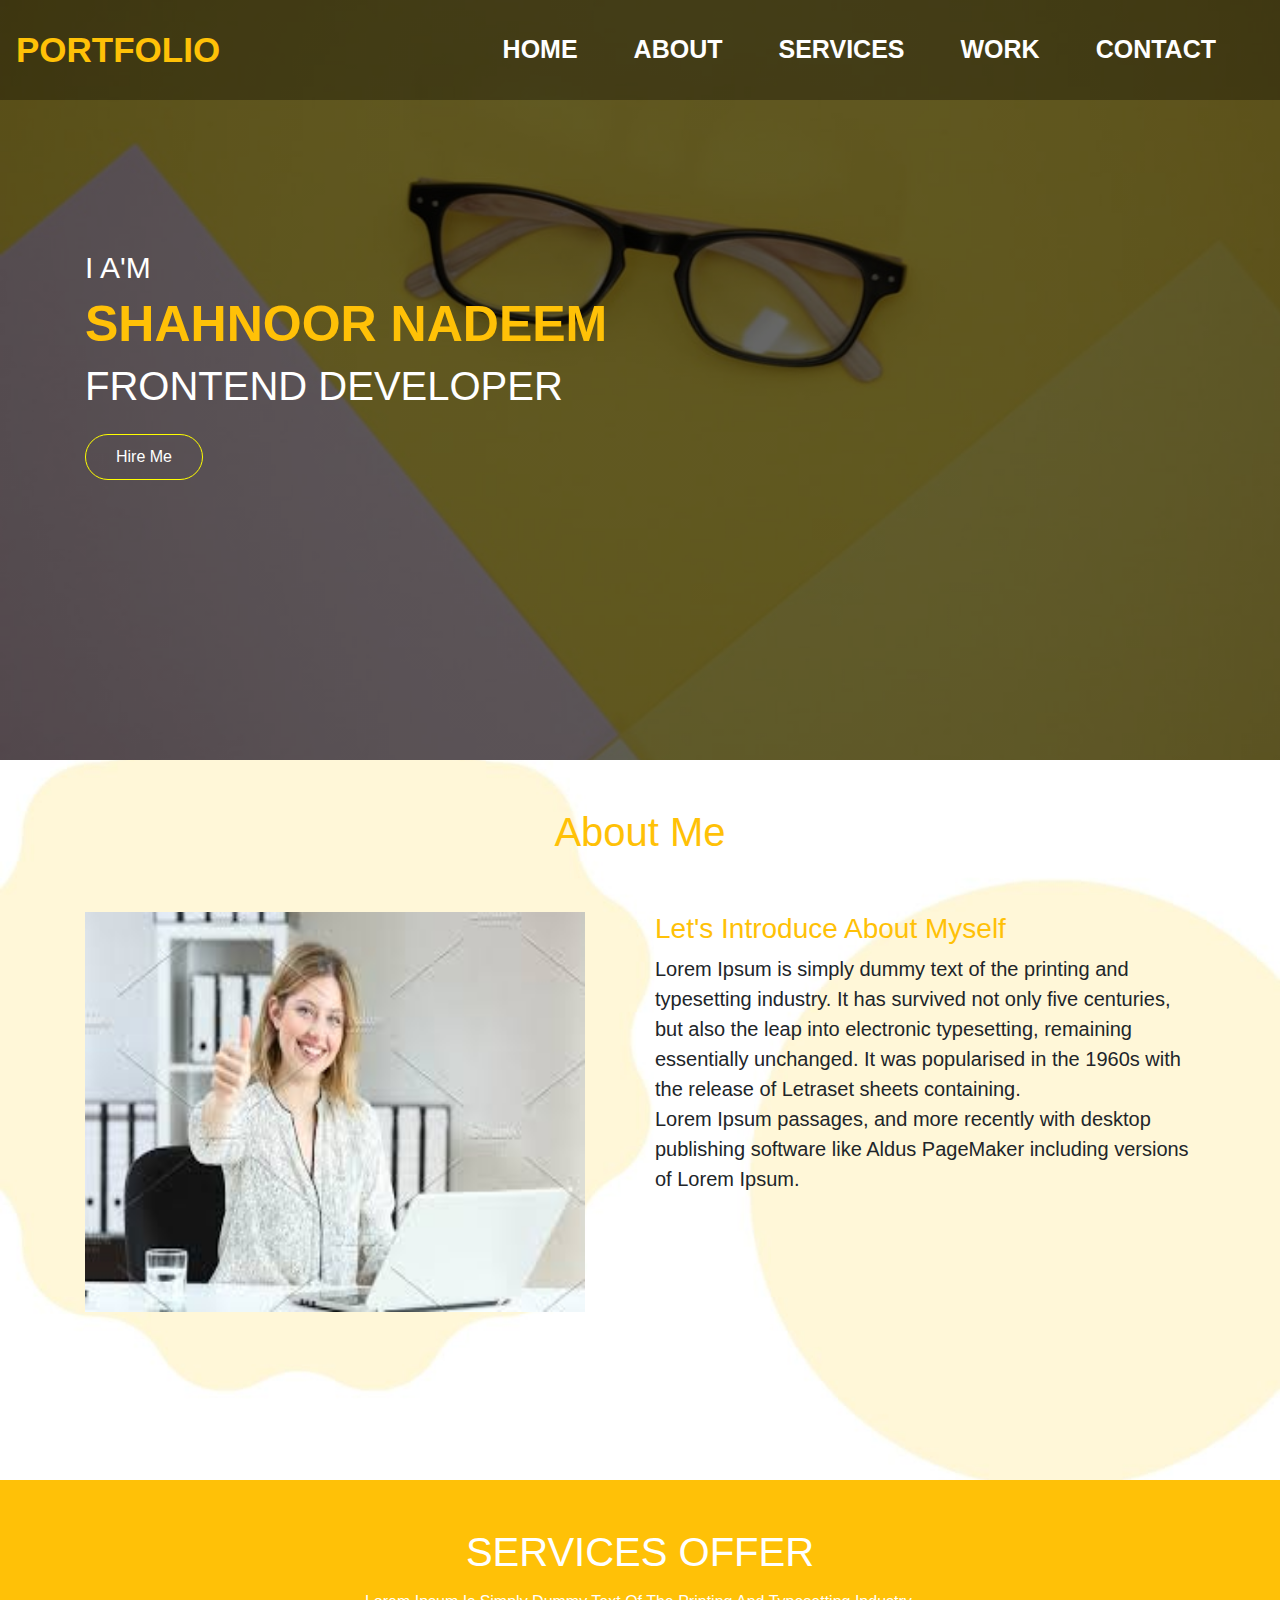
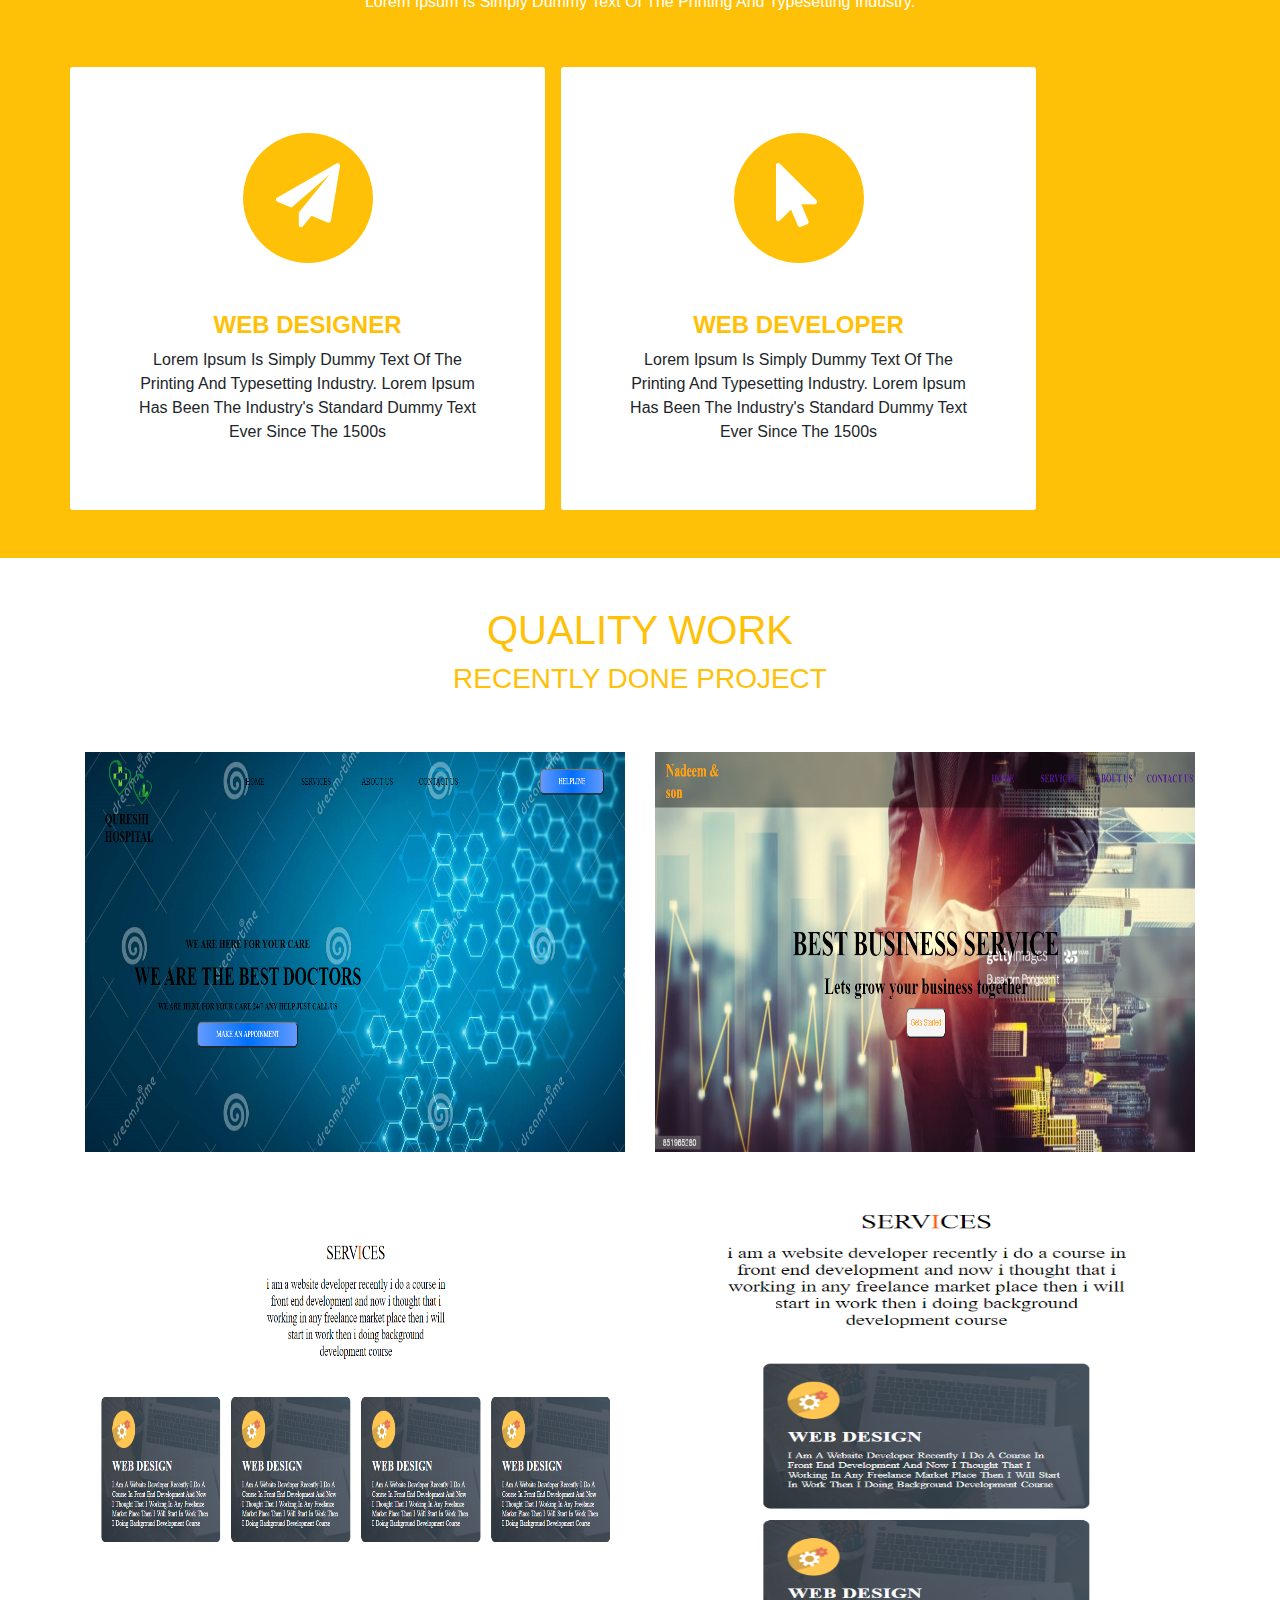
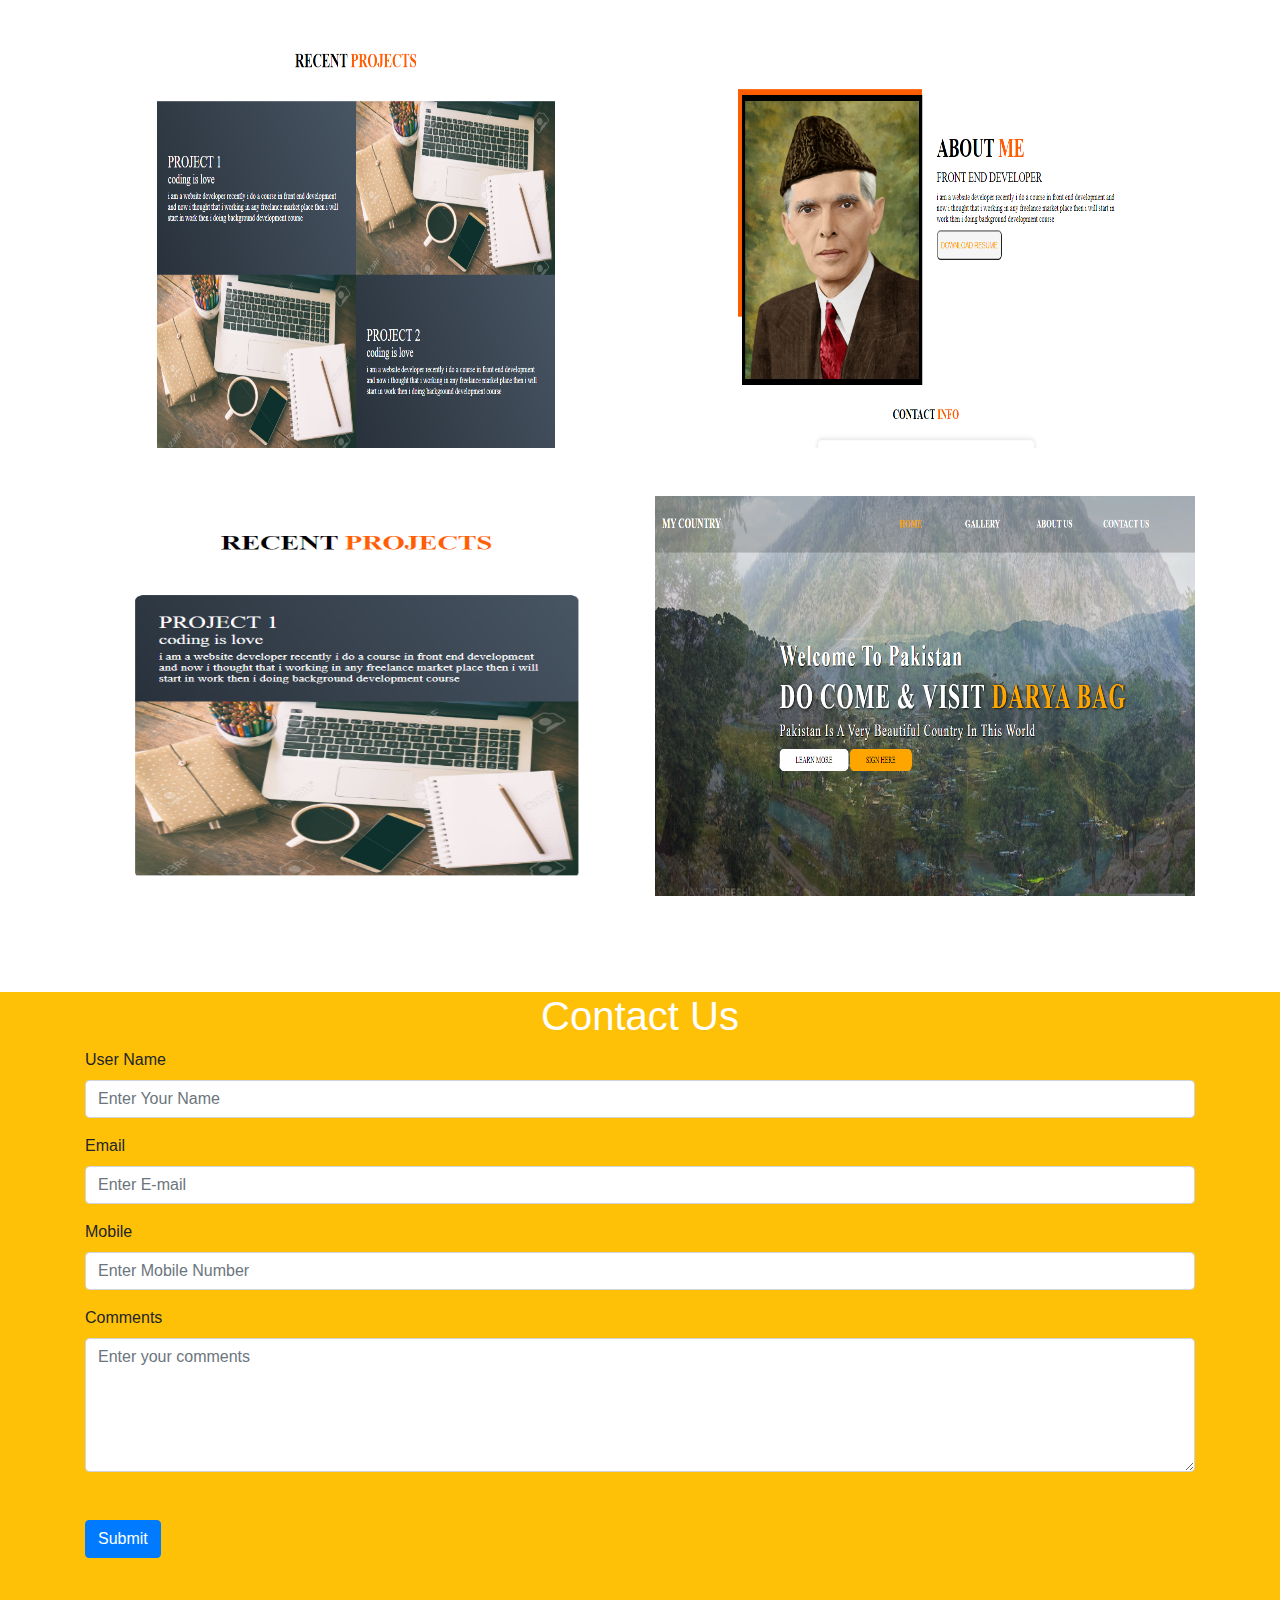
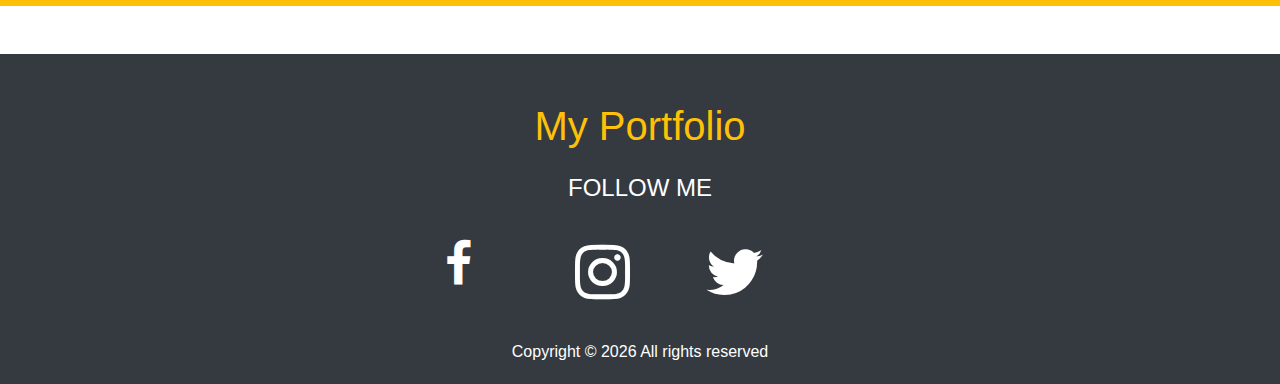
<file: index.html>
<!DOCTYPE html>
<html lang="en">
<head>
    <meta charset="UTF-8">
    <meta name="viewport" content="width=device-width, initial-scale=1.0">
    <title>My Portfolio</title>
    <!-- Latest compiled and minified CSS -->
<link rel="stylesheet" href="https://maxcdn.bootstrapcdn.com/bootstrap/4.5.2/css/bootstrap.min.css">
<link rel="stylesheet" href="/css/style.css" type="text/css">
<link rel="stylesheet" href=" https://stackpath.bootstrapcdn.com/font-awesome/4.7.0/css/font-awesome.min.css">


</head>
<body class="srce" data-spy="scroll" data-target=".navbar" data-offset="50" >
    
    <nav class="navbar navbar-expand-lg navbar-light ">
        <a class="navbar-brand text-warning" href="#">PORTFOLIO</a>
        <button class="navbar-toggler" type="button" data-toggle="collapse" data-target="#navbarSupportedContent" aria-controls="navbarSupportedContent" aria-expanded="false" aria-label="Toggle navigation">
          <span class="navbar-toggler-icon"></span>
        </button>
      
        <div class="collapse navbar-collapse" id="navbarSupportedContent">
          <ul class="navbar-nav ml-auto">
            <li class="nav-item active">
              <a class="nav-link text-white pr-5 text-center" href="/index.html">HOME<span class="sr-only">(current)</span></a>
            </li>
            <li class="nav-item">
              <a class="nav-link text-white pr-5 text-center" href="/about.html">ABOUT </a>
            </li>
            <li class="nav-item">
                <a class="nav-link text-white pr-5 text-center" href="/service.html">SERVICES</a>
            </li>
            <li class="nav-item">
                <a class="nav-link text-white pr-5 text-center" href="/contact.html">WORK</a>
            </li>
            <li class="nav-item">
                <a class="nav-link text-white pr-5 text-center" href="/contact.html">CONTACT </a>
            </li>
        </div>
      </nav>

      <!--middle section start-->

      <section class="middle">
         <div class="container text-white">
             <h5>I A'M</h5>
             <h1 class="text-warning">SHAHNOOR NADEEM</h1>
             <h4>FRONTEND DEVELOPER</h4>
             <button type="button" class="btn mt-3">Hire Me</button>

         </div>
      </section>


      <!--middle section start-->
      <!--About section start-->
       <section class="about">
      <div class="container">
         <h1 class="text-capitalize text-center text-warning pt-5">about me</h1>
         <div class="row " >
            <div class="pic  mt-5">
                <div class="col-lg-6 col-md-6 col-12">
                    <img src="/images/office.jpg" class="img-fluid" alt="">
                </div>
                 <div class="col-lg-6 col-md-6 col-12 para">
                   <h3 class="text-capitalize text-warning">let's introduce about myself</h3>
                   <p>Lorem Ipsum is simply dummy text of the printing and typesetting industry. It has survived not only five centuries, but also the leap into electronic typesetting, remaining essentially unchanged. It was popularised in the 1960s with the release of Letraset sheets containing.
                    <br> Lorem Ipsum passages, and more recently with desktop publishing software like Aldus PageMaker including versions of Lorem Ipsum.</p>
               </div>
   
   
            </div>
         </div>
      </div>
      </section>


      <!--About section closed--> 
      <!--Service section start-->

      <section class="services bg-warning ">
          <div class="container text-capitalize">
             <h1 class="text-center text-white pt-5">SERVICES OFFER</h1>
             <h6 class="text-center text-white pt-2 pb-5" >Lorem Ipsum is simply dummy text of the printing and typesetting industry.</h6>
             <div class="row">
             <div class="col-lg-5 col-md-5 col-12  text-center bg-white extra mr-3 mb-5  ">
                      <i class=" fa-4x fa fa-paper-plane PLACE bg-warning mt-3 two text-white" aria-hidden="true"></i>
                      <h4 class="mt-5 text-warning to">WEB DESIGNER</h4>
                        <p class="px-2">Lorem Ipsum is simply dummy text of the printing and typesetting industry. Lorem Ipsum has been the industry's standard 
                          dummy text ever since the 1500s</p>
             </div>
             <div class="col-lg-5 col-md-5 col-12  text-center extra bg-white mb-5  ">
                      <i class=" fa-4x fa fa-mouse-pointer PLACE bg-warning mt-3 two text-white" aria-hidden="true"></i>
                      <h4 class="mt-5 text-warning to">WEB DEVELOPER</h4>
                        <p class="px-2">Lorem Ipsum is simply dummy text of the printing and typesetting industry. Lorem Ipsum has been the industry's standard 
                          dummy text ever since the 1500s</p>
              </div>
            </div>
          </div>
      </section>




       <!--Service section closed-->

      <!----Quality work-->
      <section class="work ">
          <div class="container text-capitalize">
             <h1 class="text-center text-warning  pt-5">QUALITY WORK</h1>
             <h3 class="text-center text-warning">RECENTLY DONE PROJECT</h3>
             <div class="row">
             <div class="imeg mt-5 ">
                 <div class="col pb-5 ">
                     <img src="./images/1.png" class="img-fluid" alt="">
                 </div>
                 <div class="col pb-5 ">
                    <img src="./images/2.png" class="img-fluid" alt="">
                </div>
            </div>
        </div>


             <div class="row">
               <div class="imeg">
                <div class="col pb-5">
                    <img src="./images/3.png" class="img-fluid" alt="">
                </div>
                <div class="col pb-5">
                    <img src="./images/6.png" class="img-fluid" alt="">
                </div>

             </div>
             </div>

             <div class="row">
                <div class="imeg ">
                    <div class="col pb-5">
                       <img src="./images/4.png" class="img-fluid" alt="">
                   </div>
                   <div class="col pb-5">
                       <img src="./images/5.png" class="img-fluid" alt="">
                   </div>
                </div>
                </div>

                <div class="row">
                    <div class="imeg ">
                        <div class="col pb-5">
                           <img src="./images/7.png" class="img-fluid" alt="">
                       </div>
                       <div class="col pb-5">
                           <img src="./images/10.png" class="img-fluid" alt="">
                       </div>
                    </div>
                    </div>
          </div>
      </section>
        <!--quality work closed-->
        <!--contact section start-->

        <section class=" text-capitalize bg-warning contact mb-5">
            <div class="container">
              <h1 class="text-capitalize text-white text-center mt-5">Contact us</h1>
           <form action="/action_page.php">
             <div class="form-group">
               <label for="user name">user name</label>
               <input type="text" class="form-control" name="user" placeholder="Enter Your Name" id="email">
             </div>
             <div class="form-group">
               <label for="email">email</label>
               <input type="email" class="form-control" name="email" placeholder="Enter E-mail" id="pwd">
             </div>
             <div class="form-group">
               <label for="mobile">mobile</label>
               <input type="text" class="form-control" name="mobile" placeholder="Enter Mobile Number" id="pwd">
             </div>
             <div>
               <label for="Comment">Comments</label>
               <textarea name="comment" id="" class="form-control" cols="30" rows="5" placeholder="Enter your comments"></textarea>
             </div>
             
             
             <button type="submit" class="btn btn-primary mt-5 mb-5">Submit</button>
           </form>
           </div>
          </section>
        <!--contact section start-->

        <!--footer section start-->

        <footer class="bg-dark mb-3">
            <div  class="container">
                <h1 class="text-center text-capitalize text-warning pt-5 pb-3">my portfolio</h1>
                <h4 class="text-center text-white">FOLLOW ME</h4>

                <div class="row   icon">
                    
                   <a href="https://www.facebook.com/shahnoor.nadeem.792" target="blank"> <i class=" fa-3x fa fa-facebook PLACE two  text-white" aria-hidden="true"></i></a>
                  <a href="#"><i class=" fa-4x fa fa-instagram PLACE  two text-white" aria-hidden="true"></i></a>
                  <a href="#"><i class=" fa-4x fa fa-twitter PLACE  two text-white" aria-hidden="true"></i></a>
                </div>
            </div>

            <p class="text-center bg-dark  text-white">
                Copyright &copy;
                <script>
                  document.write(new Date().getFullYear());
                </script> All rights reserved 
               </p>
        </footer>
        <!--footer section closed-->
















    
<!-- jQuery library -->
<script src="https://ajax.googleapis.com/ajax/libs/jquery/3.5.1/jquery.min.js"></script>

<!-- Popper JS -->
<script src="https://cdnjs.cloudflare.com/ajax/libs/popper.js/1.16.0/umd/popper.min.js"></script>

<!-- Latest compiled JavaScript -->
<script src="https://maxcdn.bootstrapcdn.com/bootstrap/4.5.2/js/bootstrap.min.js"></script>
</body>
</html>
</file>
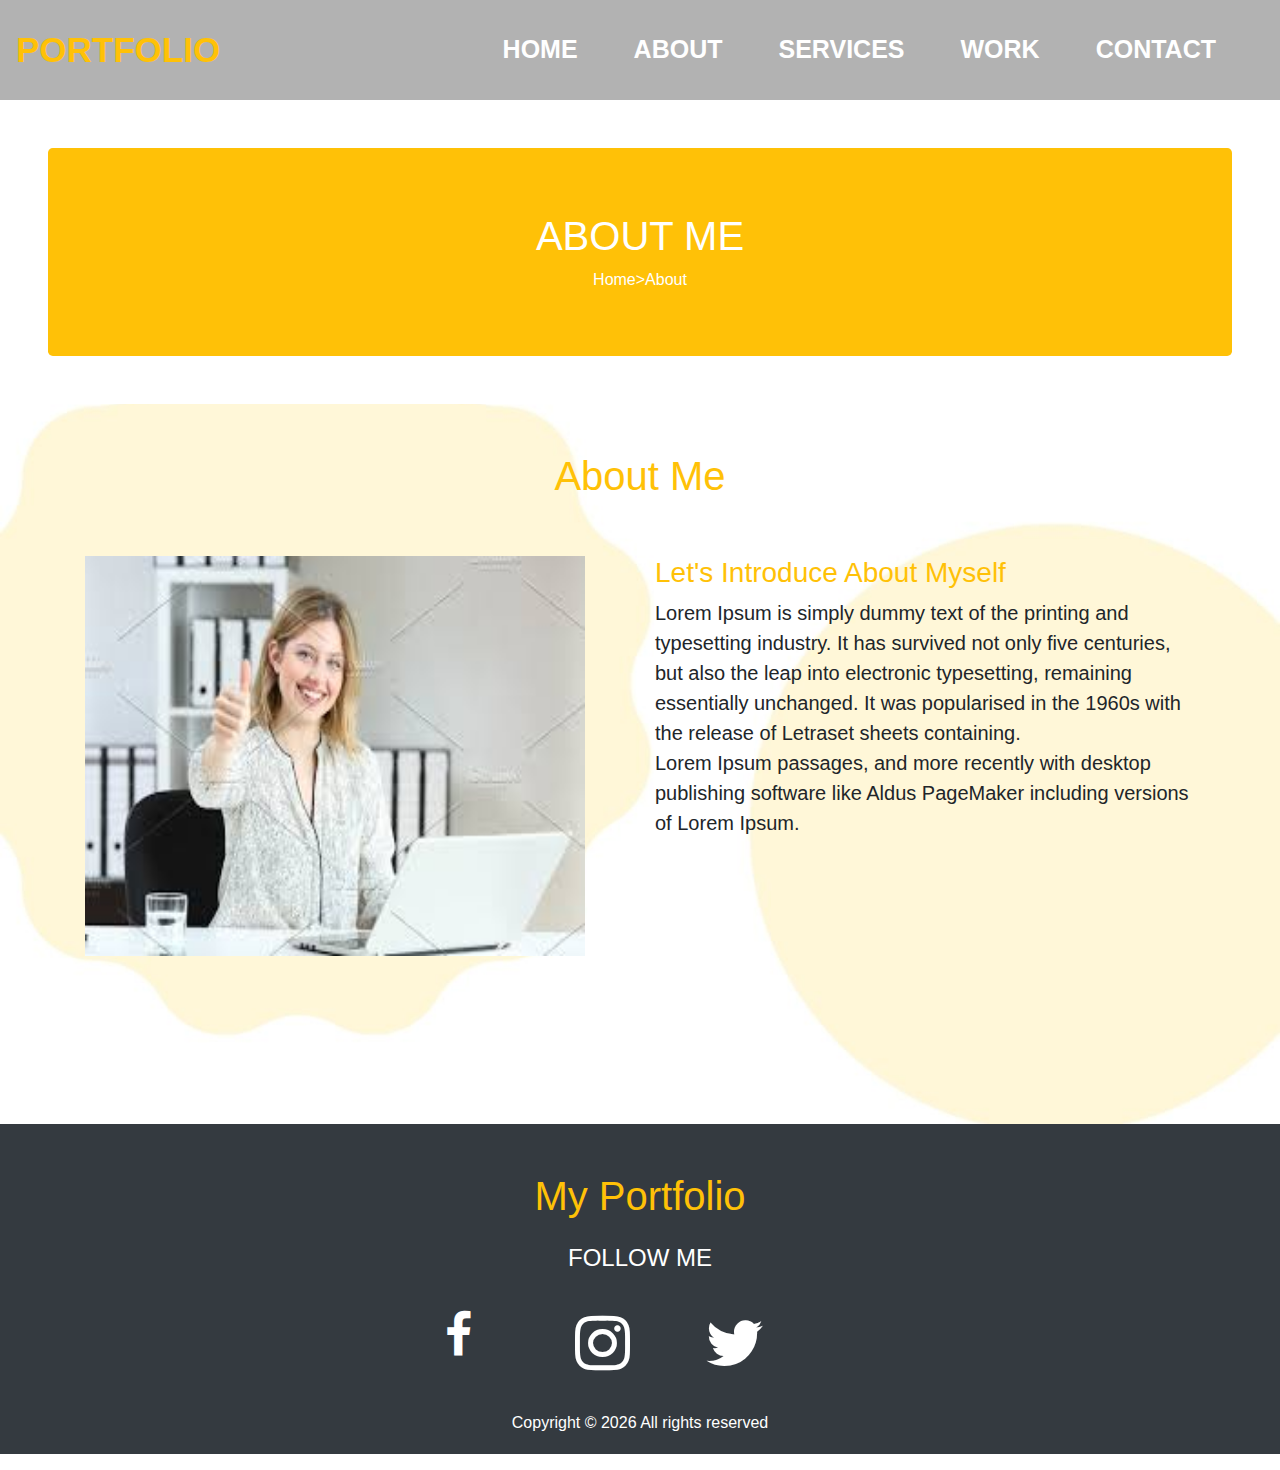
<file: about.html>
<!DOCTYPE html>
<html lang="en">
<head>
    <meta charset="UTF-8">
    <meta name="viewport" content="width=device-width, initial-scale=1.0">
    <title>My Portfolio</title>
    <!-- Latest compiled and minified CSS -->
<link rel="stylesheet" href="https://maxcdn.bootstrapcdn.com/bootstrap/4.5.2/css/bootstrap.min.css">
<link rel="stylesheet" href="/css/style.css" type="text/css">
<link rel="stylesheet" href=" https://stackpath.bootstrapcdn.com/font-awesome/4.7.0/css/font-awesome.min.css">


</head>
<body data-spy="scroll" data-target=".navbar" data-offset="50" >
    
    <nav class="navbar navbar-expand-lg navbar-light ">
        <a class="navbar-brand text-warning" href="#">PORTFOLIO</a>
        <button class="navbar-toggler" type="button" data-toggle="collapse" data-target="#navbarSupportedContent" aria-controls="navbarSupportedContent" aria-expanded="false" aria-label="Toggle navigation">
          <span class="navbar-toggler-icon"></span>
        </button>
      
        <div class="collapse navbar-collapse" id="navbarSupportedContent">
          <ul class="navbar-nav ml-auto">
            <li class="nav-item active">
              <a class="nav-link text-white pr-5 text-center" href="/index.html">HOME<span class="sr-only">(current)</span></a>
            </li>
            <li class="nav-item">
              <a class="nav-link text-white pr-5 text-center" href="/about.html">ABOUT </a>
            </li>
            <li class="nav-item">
                <a class="nav-link text-white pr-5 text-center" href="/service.html">SERVICES</a>
            </li>
            <li class="nav-item">
                <a class="nav-link text-white pr-5 text-center" href="/work.html">WORK</a>
            </li>
            <li class="nav-item">
                <a class="nav-link text-white pr-5 text-center" href="/contact.html">CONTACT </a>
            </li>
        </div>
      </nav>


      <div class="jumbotron bg-warning text-center text-white mx-5 my-5">
      <h1 class="text-center text-white">ABOUT ME</h1>
      <a href="/index.html">Home</a>>About
    </div>
        
    <!--About section start-->
    <section class="about">
        <div class="container">
           <h1 class="text-capitalize text-center text-warning pt-5">about me</h1>
           <div class="row " >
              <div class="pic  mt-5">
                  <div class="col-lg-6 col-md-6 col-12">
                      <img src="/images/office.jpg" class="img-fluid" alt="">
                  </div>
                   <div class="col-lg-6 col-md-6 col-12 para">
                     <h3 class="text-capitalize text-warning">let's introduce about myself</h3>
                     <p>Lorem Ipsum is simply dummy text of the printing and typesetting industry. It has survived not only five centuries, but also the leap into electronic typesetting, remaining essentially unchanged. It was popularised in the 1960s with the release of Letraset sheets containing.
                      <br> Lorem Ipsum passages, and more recently with desktop publishing software like Aldus PageMaker including versions of Lorem Ipsum.</p>
                 </div>
     
     
              </div>
           </div>
        </div>
        </section>
  
  
        <!--About section closed--> 

         <!--footer section start-->

         <footer class="bg-dark mb-3">
            <div  class="container">
                <h1 class="text-center text-capitalize text-warning pt-5 pb-3">my portfolio</h1>
                <h4 class="text-center text-white">FOLLOW ME</h4>

                <div class="row   icon">
                    
                   <a href="https://www.facebook.com/shahnoor.nadeem.792" target="blank"> <i class=" fa-3x fa fa-facebook PLACE two  text-white" aria-hidden="true"></i></a>
                  <a href="#"><i class=" fa-4x fa fa-instagram PLACE  two text-white" aria-hidden="true"></i></a>
                  <a href="#"><i class=" fa-4x fa fa-twitter PLACE  two text-white" aria-hidden="true"></i></a>
                </div>
            </div>

            <p class="text-center bg-dark  text-white">
                Copyright &copy;
                <script>
                  document.write(new Date().getFullYear());
                </script> All rights reserved 
               </p>
        </footer>
        <!--footer section closed-->



      





        <!-- jQuery library -->
<script src="https://ajax.googleapis.com/ajax/libs/jquery/3.5.1/jquery.min.js"></script>

<!-- Popper JS -->
<script src="https://cdnjs.cloudflare.com/ajax/libs/popper.js/1.16.0/umd/popper.min.js"></script>

<!-- Latest compiled JavaScript -->
<script src="https://maxcdn.bootstrapcdn.com/bootstrap/4.5.2/js/bootstrap.min.js"></script>



    </body>
</html>
</file>
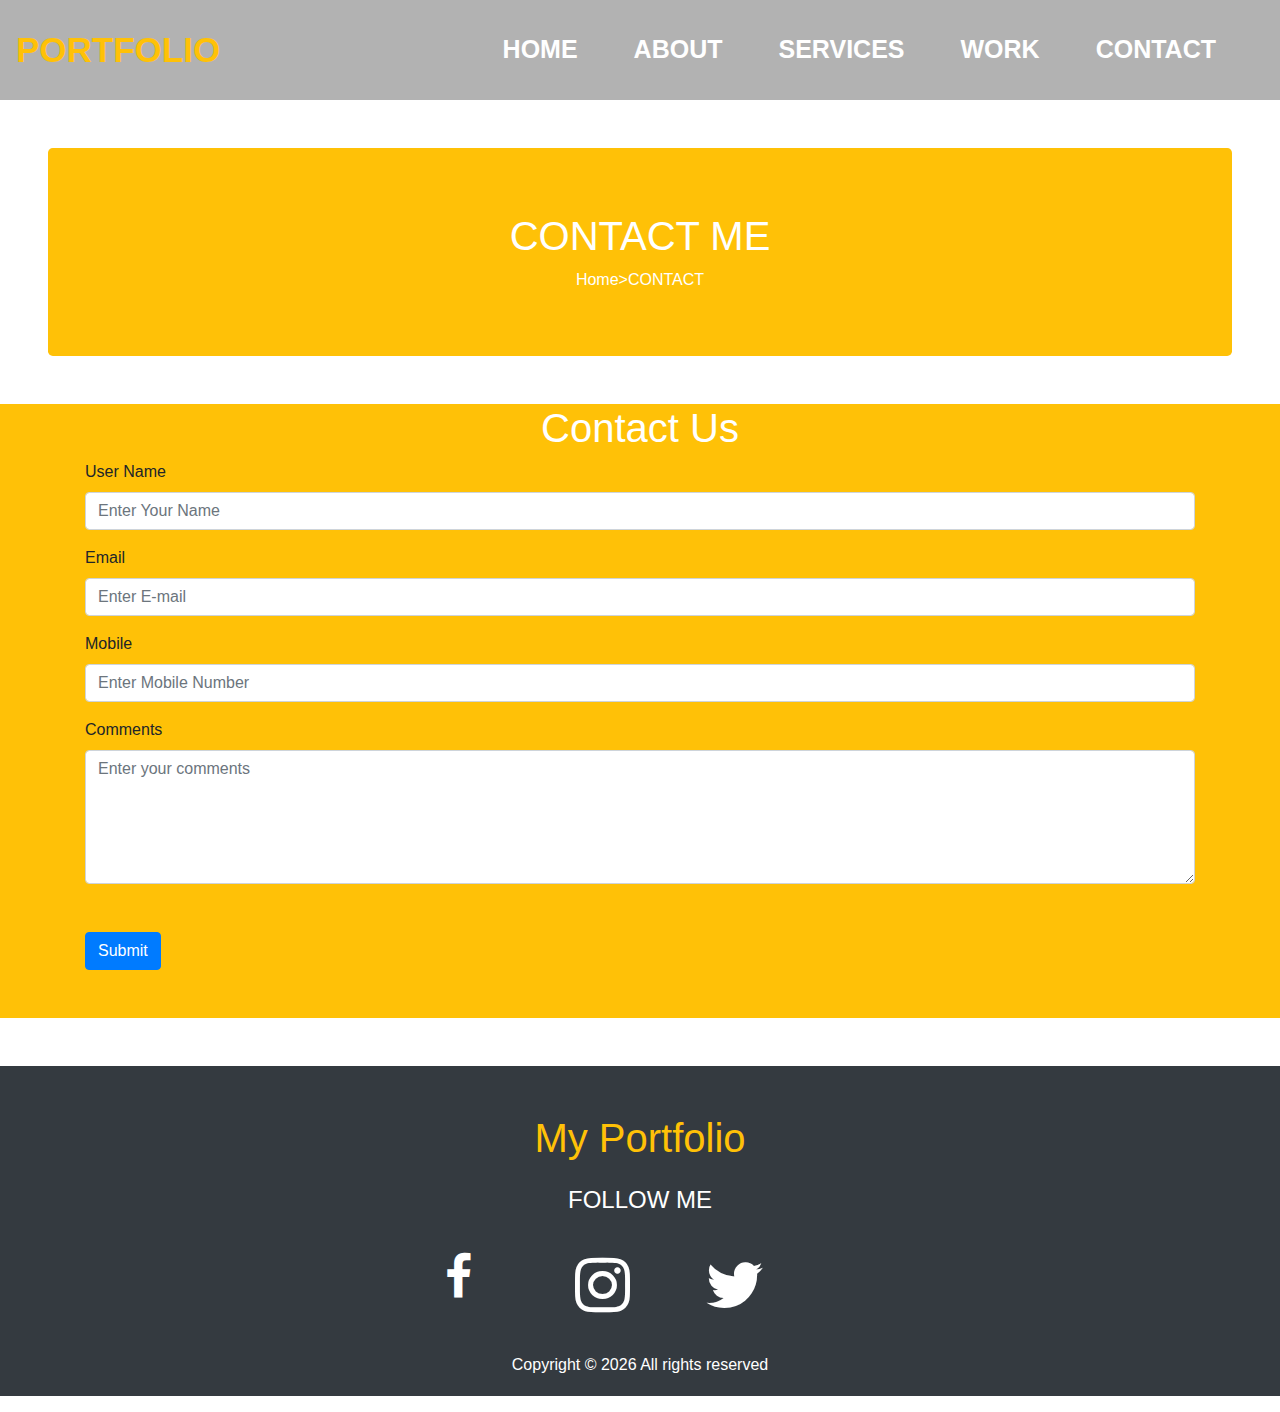
<file: contact.html>
<!DOCTYPE html>
<html lang="en">
<head>
    <meta charset="UTF-8">
    <meta name="viewport" content="width=device-width, initial-scale=1.0">
    <title>My Portfolio</title>
    <!-- Latest compiled and minified CSS -->
<link rel="stylesheet" href="https://maxcdn.bootstrapcdn.com/bootstrap/4.5.2/css/bootstrap.min.css">
<link rel="stylesheet" href="/css/style.css" type="text/css">
<link rel="stylesheet" href=" https://stackpath.bootstrapcdn.com/font-awesome/4.7.0/css/font-awesome.min.css">


</head>
<body data-spy="scroll" data-target=".navbar" data-offset="50" >
    
    <nav class="navbar navbar-expand-lg navbar-light ">
        <a class="navbar-brand text-warning" href="#">PORTFOLIO</a>
        <button class="navbar-toggler" type="button" data-toggle="collapse" data-target="#navbarSupportedContent" aria-controls="navbarSupportedContent" aria-expanded="false" aria-label="Toggle navigation">
          <span class="navbar-toggler-icon"></span>
        </button>
      
        <div class="collapse navbar-collapse" id="navbarSupportedContent">
          <ul class="navbar-nav ml-auto">
            <li class="nav-item active">
              <a class="nav-link text-white pr-5 text-center" href="/index.html">HOME<span class="sr-only">(current)</span></a>
            </li>
            <li class="nav-item">
              <a class="nav-link text-white pr-5 text-center" href="/about.html">ABOUT </a>
            </li>
            <li class="nav-item">
                <a class="nav-link text-white pr-5 text-center" href="/service.html">SERVICES</a>
            </li>
            <li class="nav-item">
                <a class="nav-link text-white pr-5 text-center" href="/work.html">WORK</a>
            </li>
            <li class="nav-item">
                <a class="nav-link text-white pr-5 text-center" href="/contact.html">CONTACT </a>
            </li>
        </div>
      </nav>



      <div class="jumbotron bg-warning text-center text-white mx-5 my-5">
        <h1 class="text-center text-white">CONTACT ME</h1>
        <a href="/index.html">Home</a>>CONTACT 
      </div>


 <!--contact section start-->

 <section class=" text-capitalize bg-warning contact mb-5">
    <div class="container">
      <h1 class="text-capitalize text-white text-center mt-5">Contact us</h1>
   <form action="/action_page.php">
     <div class="form-group">
       <label for="user name">user name</label>
       <input type="text" class="form-control" name="user" placeholder="Enter Your Name" id="email">
     </div>
     <div class="form-group">
       <label for="email">email</label>
       <input type="email" class="form-control" name="email" placeholder="Enter E-mail" id="pwd">
     </div>
     <div class="form-group">
       <label for="mobile">mobile</label>
       <input type="text" class="form-control" name="mobile" placeholder="Enter Mobile Number" id="pwd">
     </div>
     <div>
       <label for="Comment">Comments</label>
       <textarea name="comment" id="" class="form-control" cols="30" rows="5" placeholder="Enter your comments"></textarea>
     </div>
     
     
     <button type="submit" class="btn btn-primary mt-5 mb-5">Submit</button>
   </form>
   </div>
  </section>
<!--contact section start-->









       <!--footer section start-->

       <footer class="bg-dark mb-3">
        <div  class="container">
            <h1 class="text-center text-capitalize text-warning pt-5 pb-3">my portfolio</h1>
            <h4 class="text-center text-white">FOLLOW ME</h4>

            <div class="row   icon">
                
               <a href="https://www.facebook.com/shahnoor.nadeem.792" target="blank"> <i class=" fa-3x fa fa-facebook PLACE two  text-white" aria-hidden="true"></i></a>
              <a href="#"><i class=" fa-4x fa fa-instagram PLACE  two text-white" aria-hidden="true"></i></a>
              <a href="#"><i class=" fa-4x fa fa-twitter PLACE  two text-white" aria-hidden="true"></i></a>
            </div>
        </div>

        <p class="text-center bg-dark  text-white">
            Copyright &copy;
            <script>
              document.write(new Date().getFullYear());
            </script> All rights reserved 
           </p>
    </footer>
    <!--footer section closed-->

















<!-- jQuery library -->
<script src="https://ajax.googleapis.com/ajax/libs/jquery/3.5.1/jquery.min.js"></script>

<!-- Popper JS -->
<script src="https://cdnjs.cloudflare.com/ajax/libs/popper.js/1.16.0/umd/popper.min.js"></script>

<!-- Latest compiled JavaScript -->
<script src="https://maxcdn.bootstrapcdn.com/bootstrap/4.5.2/js/bootstrap.min.js"></script>
</body>
</html>
</file>
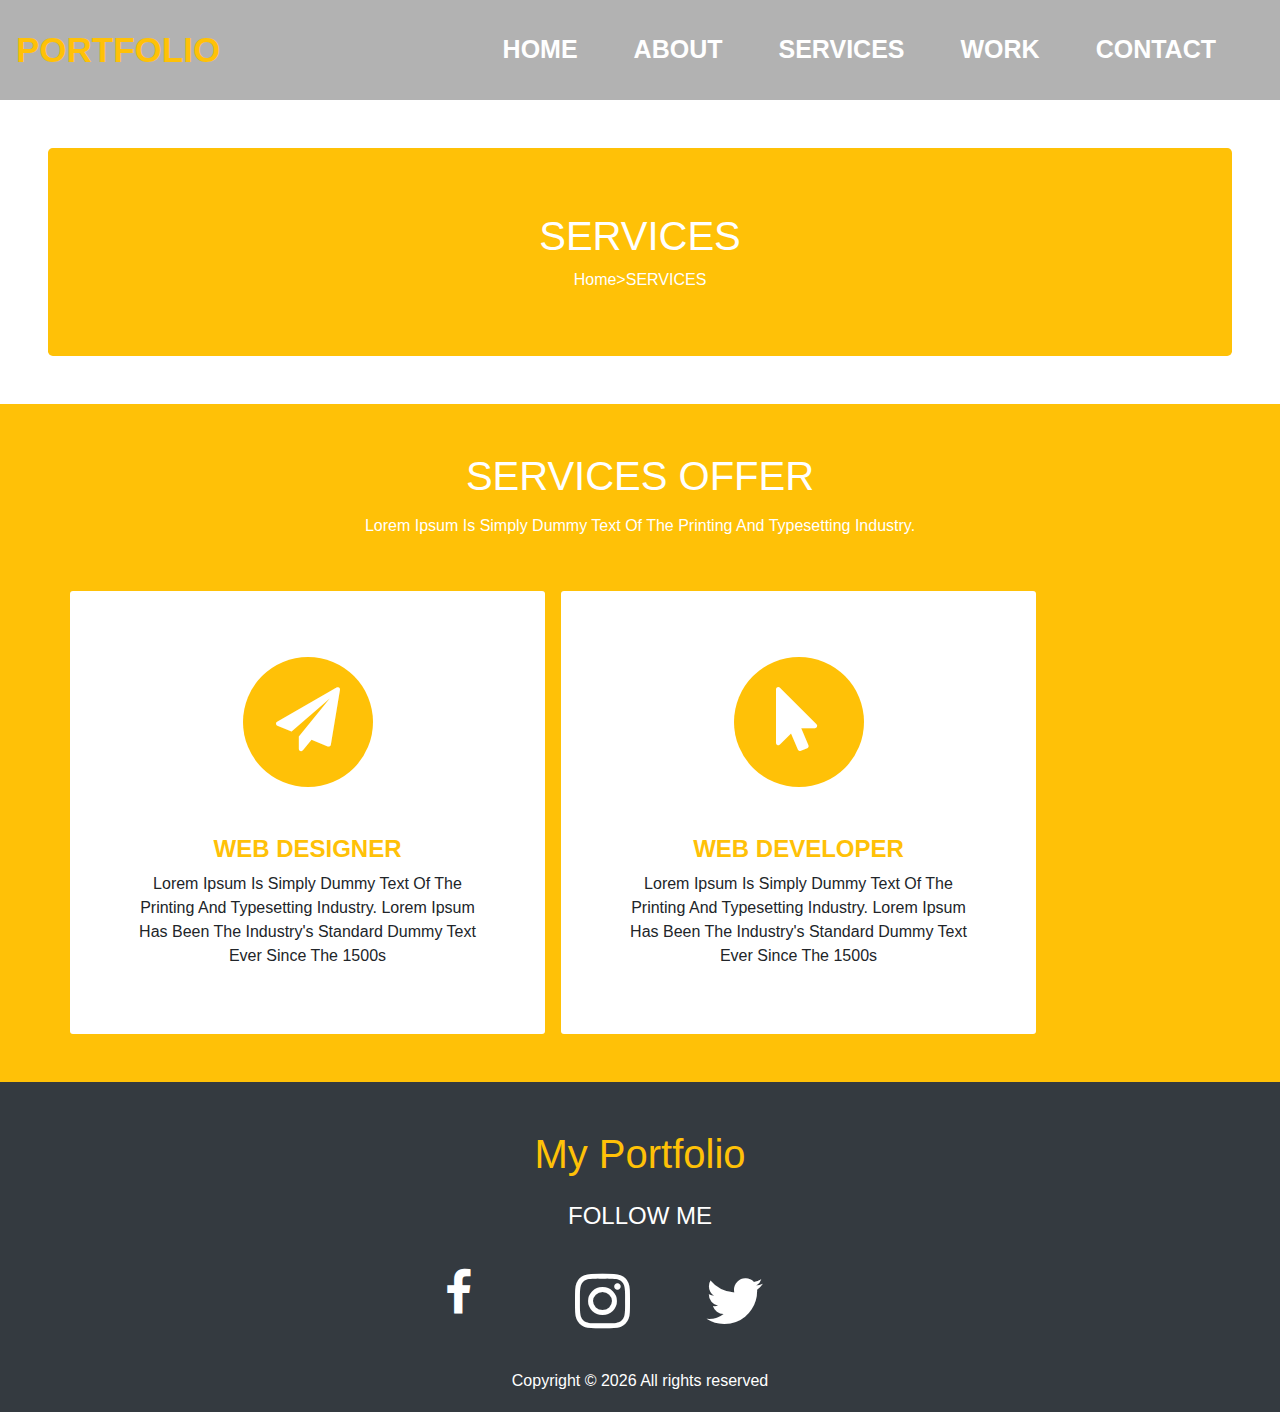
<file: service.html>
<!DOCTYPE html>
<html lang="en">
<head>
    <meta charset="UTF-8">
    <meta name="viewport" content="width=device-width, initial-scale=1.0">
    <title>My Portfolio</title>
    <!-- Latest compiled and minified CSS -->
<link rel="stylesheet" href="https://maxcdn.bootstrapcdn.com/bootstrap/4.5.2/css/bootstrap.min.css">
<link rel="stylesheet" href="/css/style.css" type="text/css">
<link rel="stylesheet" href=" https://stackpath.bootstrapcdn.com/font-awesome/4.7.0/css/font-awesome.min.css">


</head>
<body data-spy="scroll" data-target=".navbar" data-offset="50" >
    
    <nav class="navbar navbar-expand-lg navbar-light ">
        <a class="navbar-brand text-warning" href="#">PORTFOLIO</a>
        <button class="navbar-toggler" type="button" data-toggle="collapse" data-target="#navbarSupportedContent" aria-controls="navbarSupportedContent" aria-expanded="false" aria-label="Toggle navigation">
          <span class="navbar-toggler-icon"></span>
        </button>
      
        <div class="collapse navbar-collapse" id="navbarSupportedContent">
          <ul class="navbar-nav ml-auto">
            <li class="nav-item active">
              <a class="nav-link text-white pr-5 text-center" href="/index.html">HOME<span class="sr-only">(current)</span></a>
            </li>
            <li class="nav-item">
              <a class="nav-link text-white pr-5 text-center" href="/about.html">ABOUT </a>
            </li>
            <li class="nav-item">
                <a class="nav-link text-white pr-5 text-center" href="/service.html">SERVICES</a>
            </li>
            <li class="nav-item">
                <a class="nav-link text-white pr-5 text-center" href="/work.html">WORK</a>
            </li>
            <li class="nav-item">
                <a class="nav-link text-white pr-5 text-center" href="/contact.html">CONTACT </a>
            </li>
        </div>
      </nav>






      <div class="jumbotron bg-warning text-center text-white mx-5 my-5">
        <h1 class="text-center text-white">SERVICES</h1>
        <a href="/index.html">Home</a>>SERVICES
      </div>



      <!--Service section start-->

      <section class="services bg-warning ">
        <div class="container text-capitalize">
           <h1 class="text-center text-white pt-5">SERVICES OFFER</h1>
           <h6 class="text-center text-white pt-2 pb-5" >Lorem Ipsum is simply dummy text of the printing and typesetting industry.</h6>
           <div class="row">
           <div class="col-lg-5 col-md-5 col-12  text-center bg-white extra mr-3 mb-5  ">
                    <i class=" fa-4x fa fa-paper-plane PLACE bg-warning mt-3 two text-white" aria-hidden="true"></i>
                    <h4 class="mt-5 text-warning to">WEB DESIGNER</h4>
                      <p class="px-2">Lorem Ipsum is simply dummy text of the printing and typesetting industry. Lorem Ipsum has been the industry's standard 
                        dummy text ever since the 1500s</p>
           </div>
           <div class="col-lg-5 col-md-5 col-12  text-center extra bg-white mb-5  ">
                    <i class=" fa-4x fa fa-mouse-pointer PLACE bg-warning mt-3 two text-white" aria-hidden="true"></i>
                    <h4 class="mt-5 text-warning to">WEB DEVELOPER</h4>
                      <p class="px-2">Lorem Ipsum is simply dummy text of the printing and typesetting industry. Lorem Ipsum has been the industry's standard 
                        dummy text ever since the 1500s</p>
            </div>
          </div>
        </div>
    </section>




     <!--Service section closed-->




       <!--footer section start-->

       <footer class="bg-dark mb-3">
        <div  class="container">
            <h1 class="text-center text-capitalize text-warning pt-5 pb-3">my portfolio</h1>
            <h4 class="text-center text-white">FOLLOW ME</h4>

            <div class="row   icon">
                
               <a href="https://www.facebook.com/shahnoor.nadeem.792" target="blank"> <i class=" fa-3x fa fa-facebook PLACE two  text-white" aria-hidden="true"></i></a>
              <a href="#"><i class=" fa-4x fa fa-instagram PLACE  two text-white" aria-hidden="true"></i></a>
              <a href="#"><i class=" fa-4x fa fa-twitter PLACE  two text-white" aria-hidden="true"></i></a>
            </div>
        </div>

        <p class="text-center bg-dark  text-white">
            Copyright &copy;
            <script>
              document.write(new Date().getFullYear());
            </script> All rights reserved 
           </p>
    </footer>
    <!--footer section closed-->

















<!-- jQuery library -->
<script src="https://ajax.googleapis.com/ajax/libs/jquery/3.5.1/jquery.min.js"></script>

<!-- Popper JS -->
<script src="https://cdnjs.cloudflare.com/ajax/libs/popper.js/1.16.0/umd/popper.min.js"></script>

<!-- Latest compiled JavaScript -->
<script src="https://maxcdn.bootstrapcdn.com/bootstrap/4.5.2/js/bootstrap.min.js"></script>
</body>
</html>
</file>
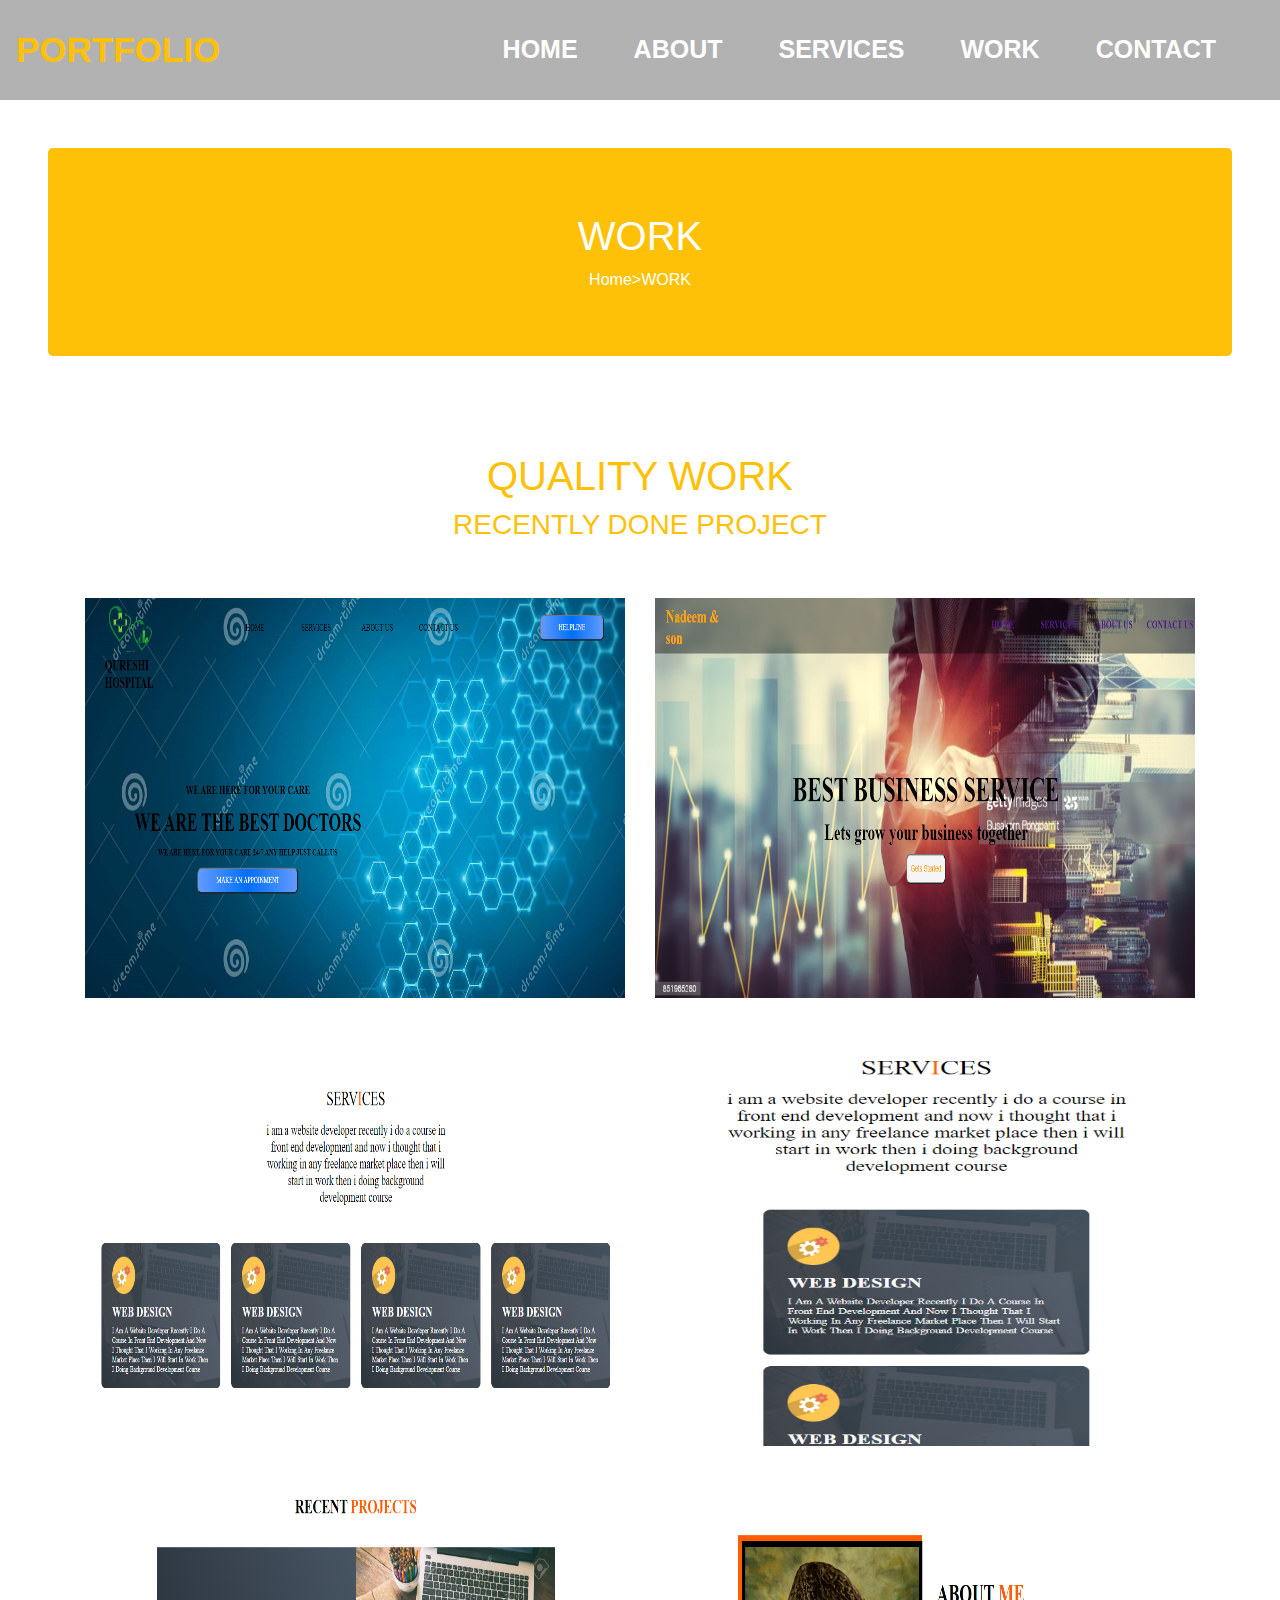
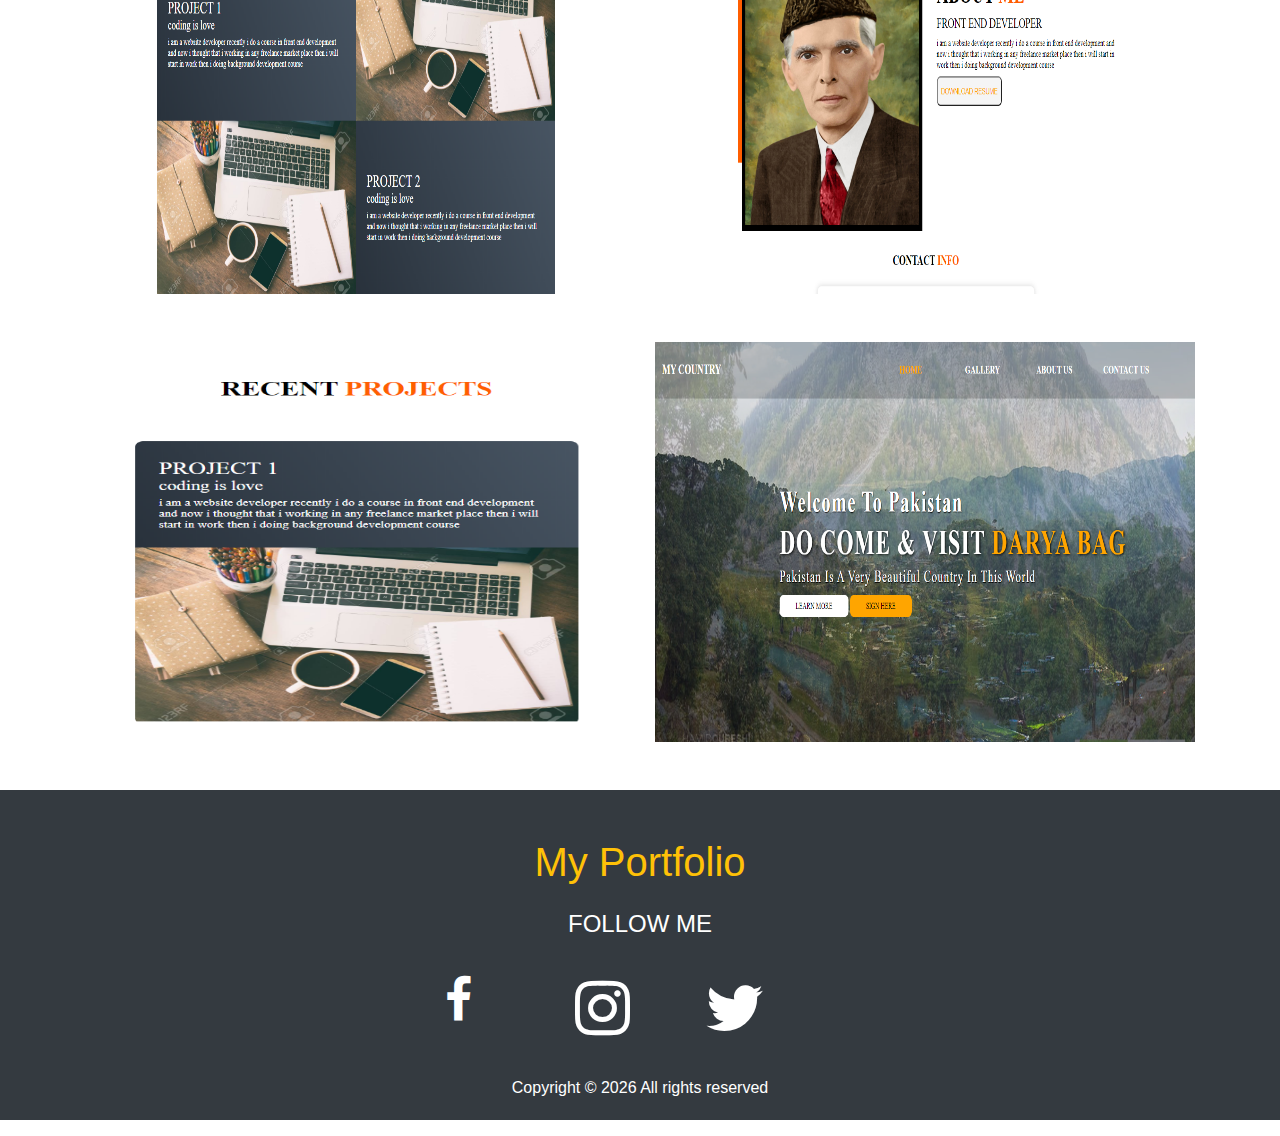
<file: work.html>
<!DOCTYPE html>
<html lang="en">
<head>
    <meta charset="UTF-8">
    <meta name="viewport" content="width=device-width, initial-scale=1.0">
    <title>My Portfolio</title>
    <!-- Latest compiled and minified CSS -->
<link rel="stylesheet" href="https://maxcdn.bootstrapcdn.com/bootstrap/4.5.2/css/bootstrap.min.css">
<link rel="stylesheet" href="/css/style.css" type="text/css">
<link rel="stylesheet" href=" https://stackpath.bootstrapcdn.com/font-awesome/4.7.0/css/font-awesome.min.css">


</head>
<body data-spy="scroll" data-target=".navbar" data-offset="50" >
    
    <nav class="navbar navbar-expand-lg navbar-light ">
        <a class="navbar-brand text-warning" href="#">PORTFOLIO</a>
        <button class="navbar-toggler" type="button" data-toggle="collapse" data-target="#navbarSupportedContent" aria-controls="navbarSupportedContent" aria-expanded="false" aria-label="Toggle navigation">
          <span class="navbar-toggler-icon"></span>
        </button>
      
        <div class="collapse navbar-collapse" id="navbarSupportedContent">
          <ul class="navbar-nav ml-auto">
            <li class="nav-item active">
              <a class="nav-link text-white pr-5 text-center" href="index.html">HOME<span class="sr-only">(current)</span></a>
            </li>
            <li class="nav-item">
              <a class="nav-link text-white pr-5 text-center" href="about.html">ABOUT </a>
            </li>
            <li class="nav-item">
                <a class="nav-link text-white pr-5 text-center" href="service.html">SERVICES</a>
            </li>
            <li class="nav-item">
                <a class="nav-link text-white pr-5 text-center" href="work.html">WORK</a>
            </li>
            <li class="nav-item">
                <a class="nav-link text-white pr-5 text-center" href="contact.html">CONTACT </a>
            </li>
        </div>
      </nav>






      <div class="jumbotron bg-warning text-center text-white mx-5 my-5">
        <h1 class="text-center text-white">WORK</h1>
        <a href="/index.html">Home</a>>WORK
      </div>

       <!----Quality work-->
       <section class="work ">
        <div class="container text-capitalize">
           <h1 class="text-center text-warning  pt-5">QUALITY WORK</h1>
           <h3 class="text-center text-warning">RECENTLY DONE PROJECT</h3>
           <div class="row">
           <div class="imeg mt-5 ">
               <div class="col pb-5 ">
                   <img src="./images/1.png" class="img-fluid" alt="">
               </div>
               <div class="col pb-5 ">
                  <img src="./images/2.png" class="img-fluid" alt="">
              </div>
          </div>
      </div>


           <div class="row">
             <div class="imeg">
              <div class="col pb-5">
                  <img src="./images/3.png" class="img-fluid" alt="">
              </div>
              <div class="col pb-5">
                  <img src="./images/6.png" class="img-fluid" alt="">
              </div>

           </div>
           </div>

           <div class="row">
              <div class="imeg ">
                  <div class="col pb-5">
                     <img src="./images/4.png" class="img-fluid" alt="">
                 </div>
                 <div class="col pb-5">
                     <img src="./images/5.png" class="img-fluid" alt="">
                 </div>
              </div>
              </div>

              <div class="row">
                  <div class="imeg ">
                      <div class="col pb-5">
                         <img src="./images/7.png" class="img-fluid" alt="">
                     </div>
                     <div class="col pb-5">
                         <img src="./images/10.png" class="img-fluid" alt="">
                     </div>
                  </div>
                  </div>
        </div>
    </section>
      <!--quality work closed-->






       <!--footer section start-->

       <footer class="bg-dark mb-3">
        <div  class="container">
            <h1 class="text-center text-capitalize text-warning pt-5 pb-3">my portfolio</h1>
            <h4 class="text-center text-white">FOLLOW ME</h4>

            <div class="row   icon">
                
               <a href="https://www.facebook.com/shahnoor.nadeem.792" target="blank"> <i class=" fa-3x fa fa-facebook PLACE two  text-white" aria-hidden="true"></i></a>
              <a href="#"><i class=" fa-4x fa fa-instagram PLACE  two text-white" aria-hidden="true"></i></a>
              <a href="#"><i class=" fa-4x fa fa-twitter PLACE  two text-white" aria-hidden="true"></i></a>
            </div>
        </div>

        <p class="text-center bg-dark  text-white">
            Copyright &copy;
            <script>
              document.write(new Date().getFullYear());
            </script> All rights reserved 
           </p>
    </footer>
    <!--footer section closed-->

















<!-- jQuery library -->
<script src="https://ajax.googleapis.com/ajax/libs/jquery/3.5.1/jquery.min.js"></script>

<!-- Popper JS -->
<script src="https://cdnjs.cloudflare.com/ajax/libs/popper.js/1.16.0/umd/popper.min.js"></script>

<!-- Latest compiled JavaScript -->
<script src="https://maxcdn.bootstrapcdn.com/bootstrap/4.5.2/js/bootstrap.min.js"></script>
</body>
</html>
</file>
<file: css/style.css>
*{
    margin: 0;
    padding: 0;
    box-sizing: border-box;
}
.srce{
    background-image:linear-gradient(rgba(0, 0, 0, 0.6),rgba(0,0,0,0.6)) ,url(../images/phot.jpg);
   background-size: cover;
    background-position:left;
    background-repeat: no-repeat;
    height: 100vh;
}
.navbar{
    background-color: rgba(0,0,0,0.3);
    height: 100px;
}
.middle{
    margin-top: 150px;
    margin-bottom: 280px;
}
a{
    text-decoration: none;
    color: white;
}
.navbar-brand{
    font-size: 35px;
    font-weight: bold;
}
.nav-link{
    font-size: 25px;
    font-weight: bold;
}
.middle h5{
    font-size: 30px;
    font-weight: lighter;
}
.middle h1{
    font-size: 50px;
    font-weight: bold;
}
.middle h4{
    font-size: 40px;

}
.middle button{
    border-radius: 50px;
    border-color: transparent;
    border: 1px solid yellow;
    color: white;
    padding: 10px 30px;
}
.about{
    
      background-image:url(../images/boob.jpg);
    
      background-size: cover;
      background-position:left;
      background-repeat: no-repeat;
      height: 80vh;
}

.pic img{
    height: 400px;
    width: 500px;
}
.para h1{
     font-size: 50px;
     font-weight: bold;
     margin-bottom: 30px;
}

.para p{
    font-size: 20px;
    font-weight: lighter;
}
.to{
    font-weight: bold;
    
}
.two{
    height: 130px;
    width: 130px;
    border-radius: 50%;
    padding-top: 30px;
}
.pic{
    display: flex;
}
   
.extra{
    
    background: #fff;
    border: none;
    padding: 50px;
    border-radius: 3px;
    transition: 0.3s;
}
.extra:hover{
    box-shadow: 0 0 20px 0 rgba(0,0,0,0.3);
    transform: translateY(-20px);
}
.imeg{
    display: inline-flex;
}
.img-fluid{
    height: 400px;
    width: 600px;
}
footer{
    height: 330px;
}
.icon{
    align-items: center;
    justify-content: center;
}
.mid{
    height: 300px;
}

@media(max-width:767px){

    .about{
      height: 120vh;
    }
    .imeg{
        display: block;
    }
    .para h3{
        margin-top: 50px;
    }
    .pic{
       display: block;
    }
}
@media(max-width:516px){
    .about{
        height: 150vh;
      }
      .imeg{
          display: block;
      }
}
@media(max-width:954px){
    .middle{
        margin-top: 250px;
        margin-bottom: 200px;
    }
}
</file>
